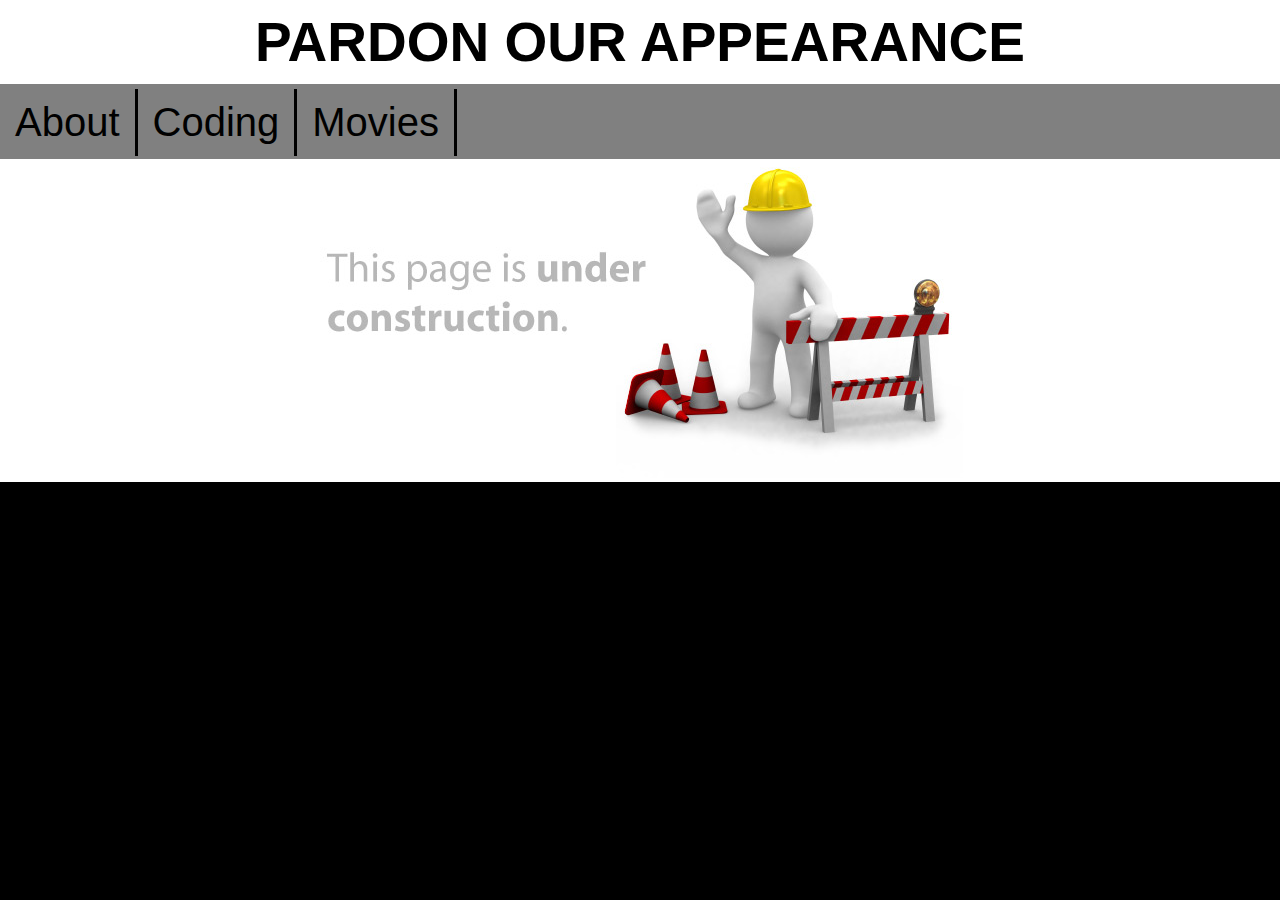
<file: index.html>
<!DOCTYPE html>
<html>
<head>
  <meta charset="utf-8">
  <title>
    html test run 1
  </title>
  <link rel="stylesheet" type="text/css" href="/style.css">
</head>
<body>

  <h1>
    PARDON OUR APPEARANCE
  </h1>

  <div class="nav">
    <ul>
      <li>
        <a href="about">
          About
        </a>
      </li>
        <li>
          <a href="/cool.html">
          Coding
          </a>
        </li>
          <li>
            <a class="clink" href="/Mlist.html">
            Movies
            </a>
          </li>
      </lu>
  </div>

  <div class="please">
    <image src="/images/page_is_under_construction.jpg">
  </div>


</body>
</html>
</file>
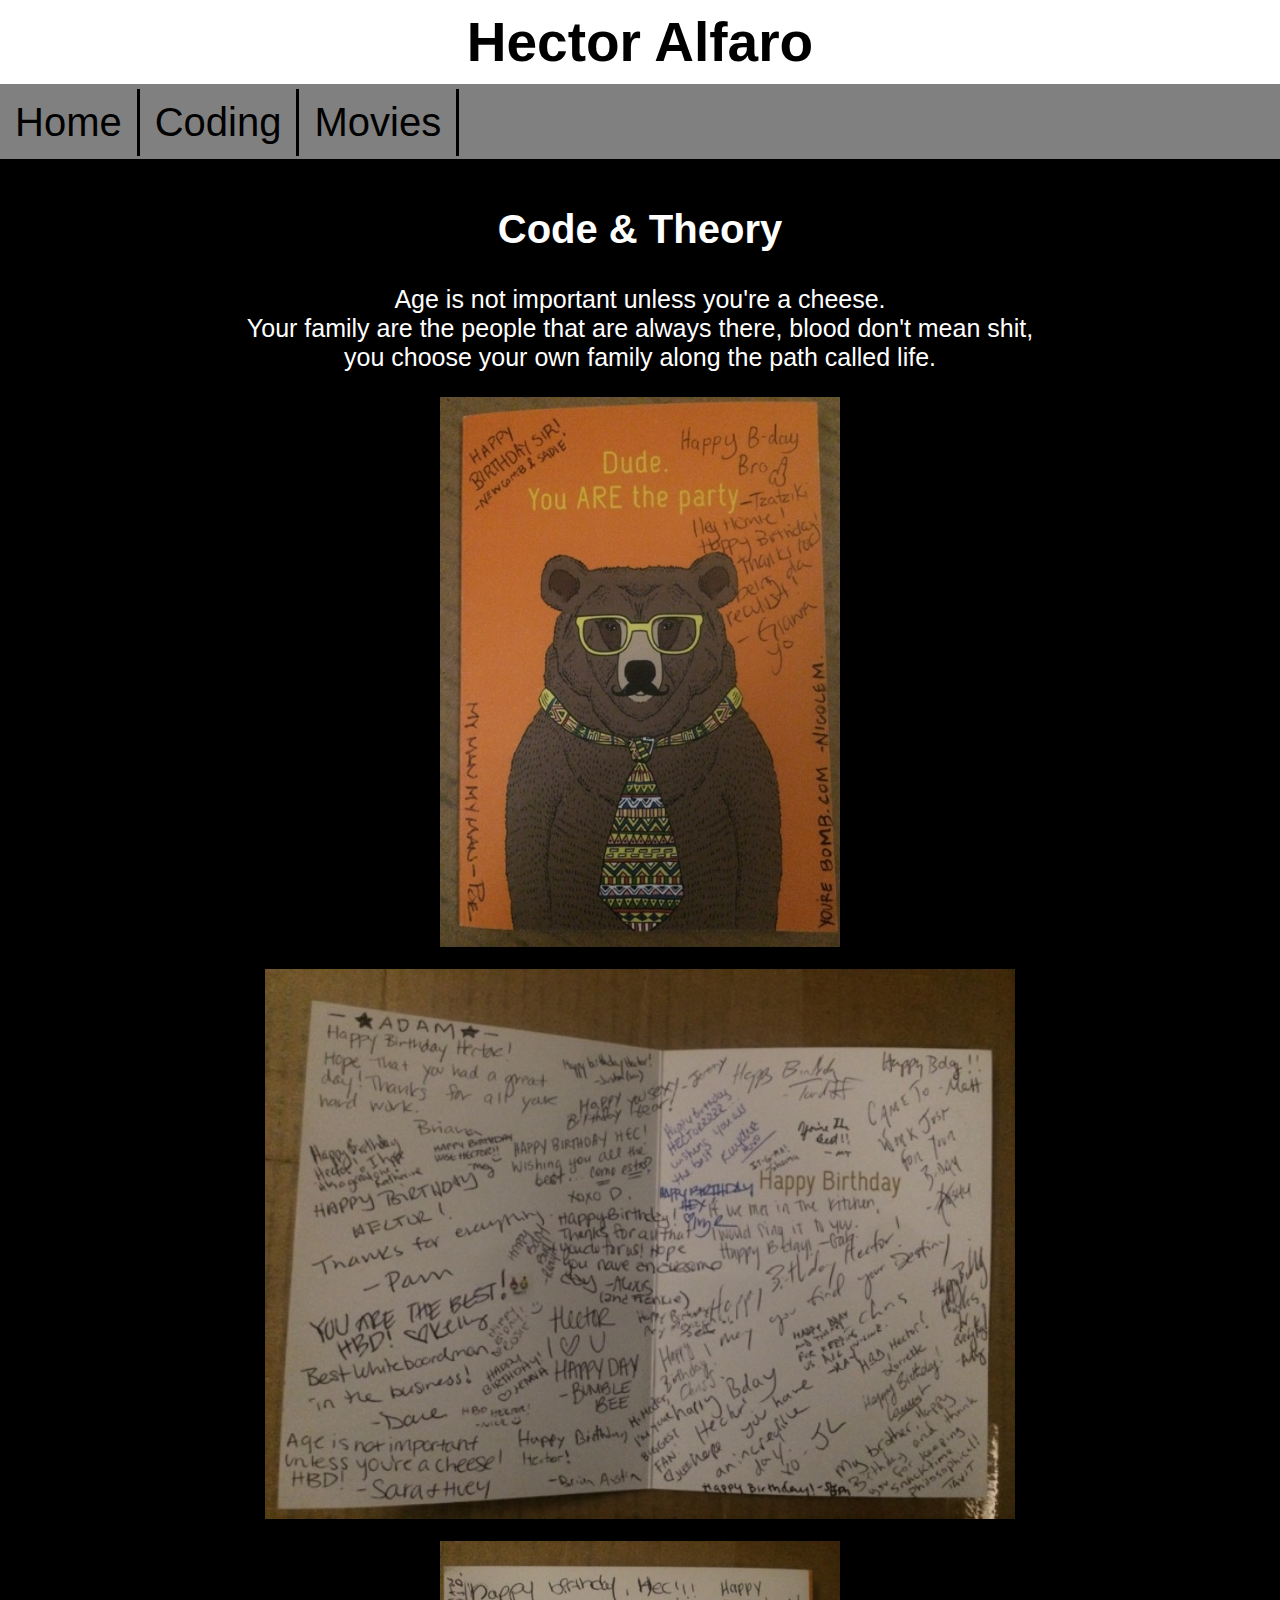
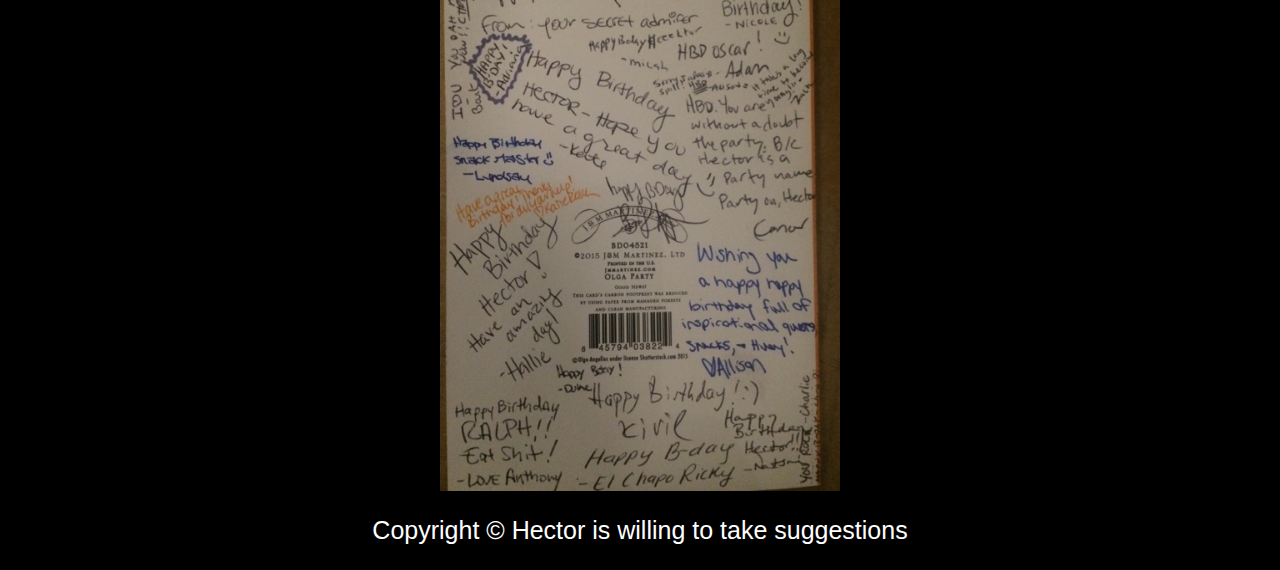
<file: about/index.html>
<!DOCTYPE html>
<html>
<head>
  <meta charset="utf-8">
  <title>
    Hector Alfaro
  </title>
  <link rel="stylesheet" type="text/css" href="/style.css">
</head>
<body class="content">
<div class="container1">

<h1>
  Hector Alfaro
</h1>

<div class="nav">
<ul>
  <li>
    <a href="/">
      Home
    </a>
  </li>
    <li>
      <a href="/cool.html">
      Coding
      </a>
    </li>
      <li>
        <a class="clink" href="/Mlist.html">
        Movies
        </a>
      </li>
  </lu>
</div>

<div class="space">
  <h2>Code & Theory
  </h2>
    <p> Age is not important unless you're a cheese.
    <br>
    Your family are the people that are always there, blood don't mean shit,
    you choose your own family along the path called life.
    </p>
</div>

<center><img src="/images/frontcard1.jpg"
  style="width:400px;height:550px;"
></center>

<br>

<center><img src="/images/card1.jpg"
  style="width:750px;height:550px;"
></center>

<br>

<center><img src="/images/back1.jpg"
  style="width:400px;height:550px;"
></center>

<div class="footer">
  <p>
  Copyright © Hector is willing to take suggestions
  </p>
</div>
</div>
</body>
</html>
<!--
.Class = div class
#blah = div id
&nbsp; <- becomes a space
this is the comment tags for future reference
-->
</file>
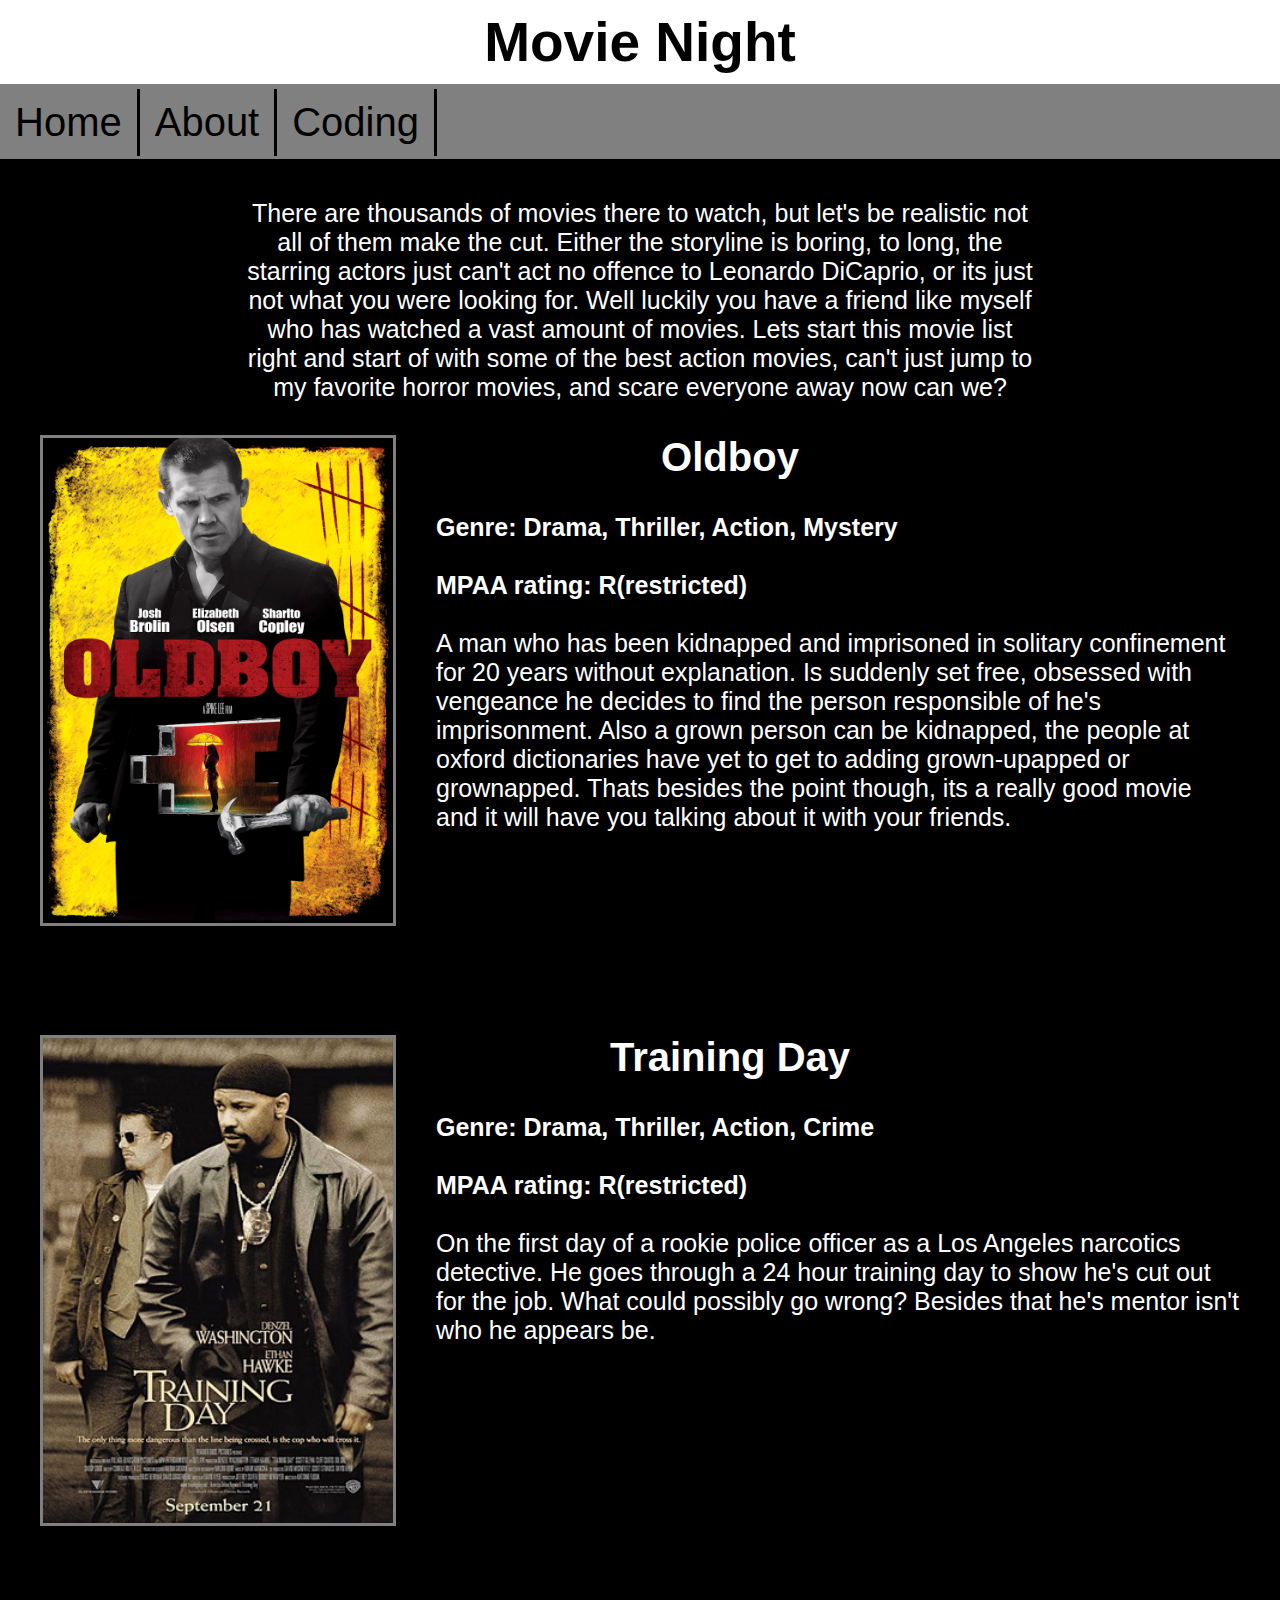
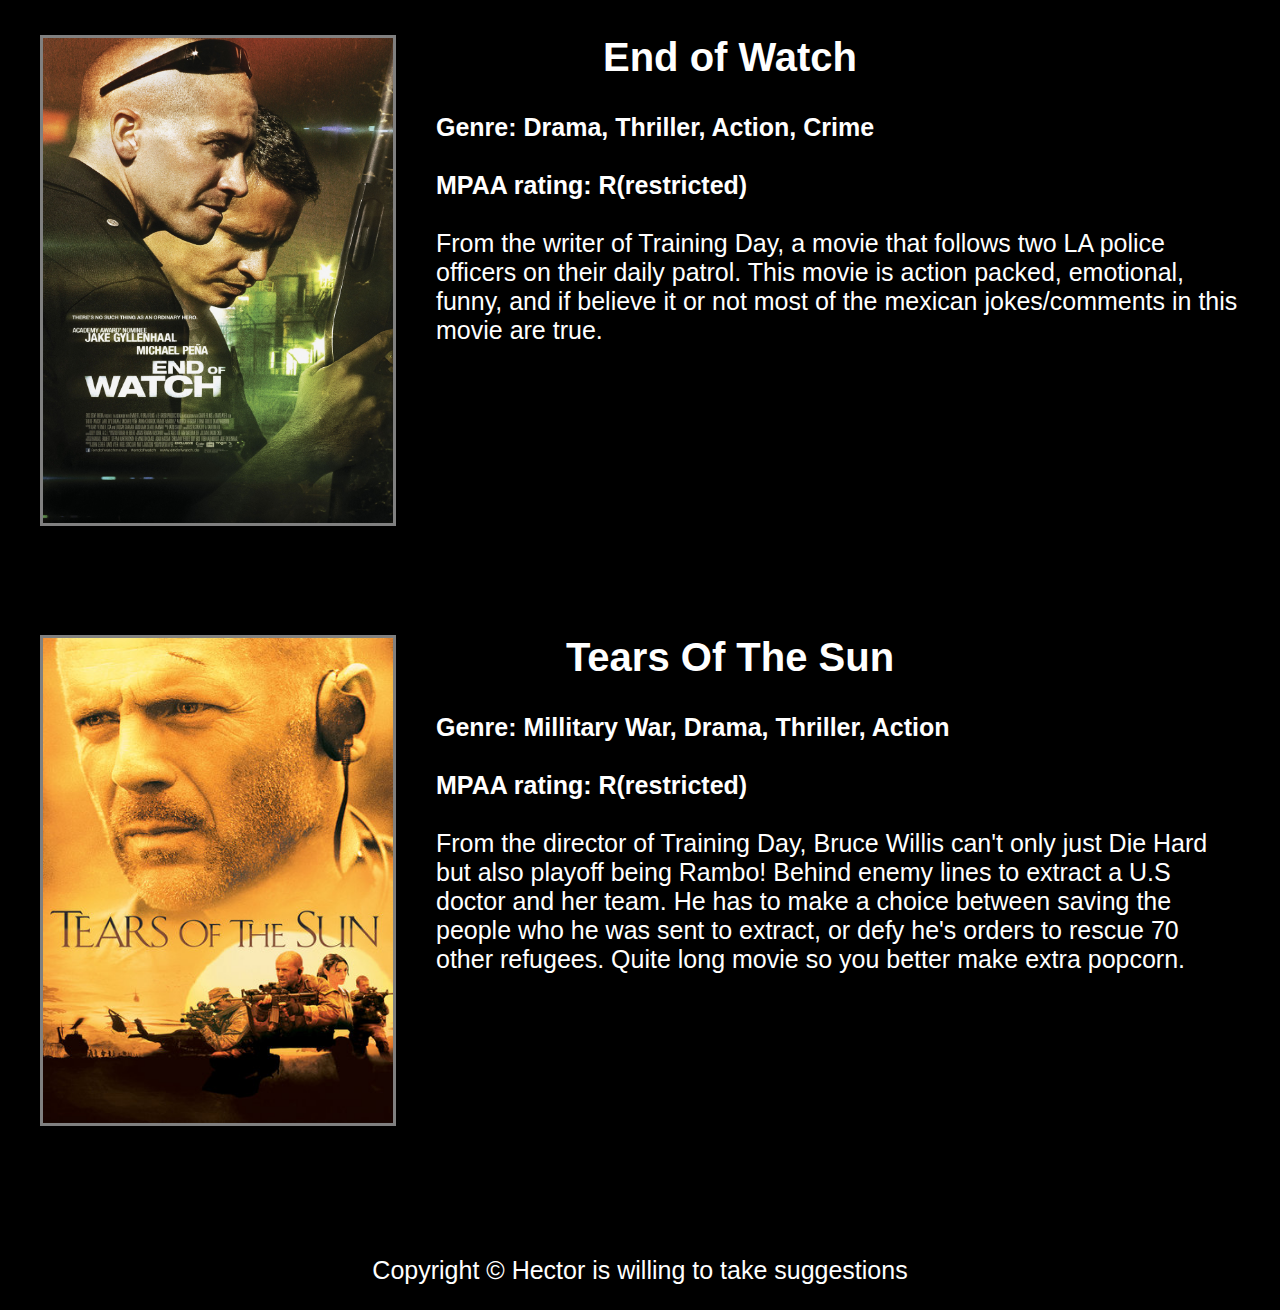
<file: Mlist.html>
<!DOCTYPE html>
<html>
<head>
  <meta charset="utf-8">
  <title>
    Movie List
  </title>
  <link rel="stylesheet" type="text/css" href="/style.css">
</head>

<body class="content">

<div class="container1">

    <h1>
      Movie Night
    </h1>

<div class="nav">
  <ul>
    <li>
      <a href="/">
      Home
      </a>
        </li>

        <li>
        <a href="about">
        About
        </a>
        </li>

        <li>
        <a href="/cool.html">
        Coding
        </a>
      </li>
  </lu>
</div>

<div class="space">
  <p>
    There are thousands of movies there to watch, but let's be realistic not
    all of them make the cut. Either the storyline is boring, to long, the starring actors
    just can't act no offence to Leonardo DiCaprio, or its just
    not what you were looking for. Well luckily you have a friend like myself who has watched
    a vast amount of movies. Lets start this movie list right and start of with some of the best
    action movies, can't just jump to my favorite horror movies, and scare everyone away now can we?
  </p>
</div>

<div class="movielist">
  <article class="movies">
    <img src="/images/11176646_ori.jpg"
      style="width:350px;height:485px;"
    >

    <div class="content">

    <h2>Oldboy
    </h2>
    <p>
          <strong>
            Genre: Drama, Thriller, Action, Mystery
          </strong>
          <br> <br>
          <strong>
            MPAA rating: R(restricted)
          </strong>
          <br>
          <br>
          A man who has been kidnapped and imprisoned in solitary confinement for 20 years
          without explanation. Is suddenly set free, obsessed with vengeance he decides to find
          the person responsible of he's imprisonment. Also a grown person can be kidnapped, the
          people at oxford dictionaries have yet to get to adding grown-upapped or grownapped. Thats
          besides the point though, its a really good movie and it will have you talking about it
          with your friends.
          </p>
    </div>
  </article>

  <article class="movies">

    <img src="/images/training day.jpg"
    style="width:350px;height:485px;"
    >

<div class="content">
    <h2>Training Day
    </h2>

        <p>
          <strong>
            Genre: Drama, Thriller, Action, Crime
          </strong>
          <br> <br>
          <strong>
            MPAA rating: R(restricted)
          </strong>
          <br>
          <br>
          On the first day of a rookie police officer as a Los Angeles narcotics detective.
          He goes through a 24 hour training day to show he's cut out for the job.
          What could possibly go wrong? Besides that he's mentor isn't who he appears be.
          </p>

    </div>
  </article>

<article class="movies">
  <img src="/images/End of Watch.jpg"
  style="width:350px;height:485px;"
  >
    <div class="content">
      <h2>End of Watch
      </h2>
        <p>
          <strong>
          Genre: Drama, Thriller, Action, Crime
          </strong>
          <br> <br>
          <strong>
          MPAA rating: R(restricted)
          </strong>
          <br>
          <br>
          From the writer of Training Day, a movie that follows two LA police officers
          on their daily patrol. This movie is action packed, emotional, funny, and if believe
          it or not most of the mexican jokes/comments in this movie are true.

        </p>
      </div>
    </article>
</div>

<article class="movies">
  <img src="/images/Tears Of The Sun.jpg"
  style="width:350px;height:485px;"
  >
    <div class="content">
      <h2>Tears Of The Sun
      </h2>
        <p>
          <strong>
          Genre: Millitary War, Drama, Thriller, Action
          </strong>
          <br> <br>
          <strong>
          MPAA rating: R(restricted)
          </strong>
          <br>
          <br>
          From the director of Training Day, Bruce Willis can't only just Die Hard but also
          playoff being Rambo! Behind enemy lines to extract a U.S doctor and her team. He has to
          make a choice between saving the people who he was sent to extract, or defy he's orders
          to rescue 70 other refugees. Quite long movie so you better make extra popcorn.
        </p>
      </div>
    </article>

<div class="footer">
  <p>
    Copyright © Hector is willing to take suggestions
  </p>
</div>
</div>
</body>
</html>
</file>
<file: style.css>
h1{
  color:black;
  font-size:55px;
  padding:10px;
  margin:0px;
  text-align: center;
  background-color: white;
  height:auto;
  right:0%;
  left:0%;
}

h2{
  color:white;
  text-align: center;
  font-size: 40px;
}

h3{
  position: relative;
  font-size:30px;
}

p{
  font-size:25px;
}

.nav{
  height:70px;
  background-color:gray;
  padding-top:5px;
  width:auto;
  font-size:40px;
}

.space {
  position: relative;
  width:800;
  height:100%;
  margin: 0 auto;
  text-align: center;
  font-size:45px;
  padding-top:15px;
}

.container1{
  position: relative;
  height:100%;
  padding-bottom:75px;
}

.card{
  position: relative;
}

.card img{
  position: absolute;
  float:left;
}

.cool .space {
  width: 800px;
  margin: 0 auto;
  /*padding: 0 60px;*/
}

.about .space{
  width:800px;
  margin:0 auto;
  height:98%;
  display: block;
}

.content .space {
  width: 800px;
  height:98%;
  margin: 0 auto;
  display: block;
}

body{
  padding:0px;
  color:white;
  margin:0px;
  height:98%;
  background-color: black;
  font-family: helvetica, arial, sans-serif;
  z-index: 0:
}

a{
  color: black;
  text-decoration: none;
  font:50px;
}

a:hover{
  color:#ff9900;
  font-size: 110%;
  }

.footer{
  position:absolute;
  bottom:0;
  right: 0;
  left:0;
  color:white;
  text-align:center;
  margin-top: 15px;
  }

.please{
  background-color: white;
  padding-left:20%;
  max-width: 100%;
  max-height: 100%;
}

.movielist{
  position: relative;
  height: 100%;
  width:800;
  margin:0 auto;
}

.movies .content{
  position:relative;
  height:550px;
  width:1200px;
  margin:0 auto;
  font-size:25px;
  margin-bottom: 50px;
}


.movies img{
  float:left;
  left:0;
  top:0;
  border:3px solid gray;
  margin-right:40px;
  margin-left:40px;
}

.movies h2{
  padding-right:18%;
}

.movies p{
  p
}

ul{
  list-style-type:none;
  padding:0;
  margin:0;
}

li{
  float:left;
  border-right:3px solid black;

}

li a{
  display: inline-block;
  padding:11px 15px;
}

<!--
span is an inline attribute
#blah are an id attributes font color
-->
</file>
